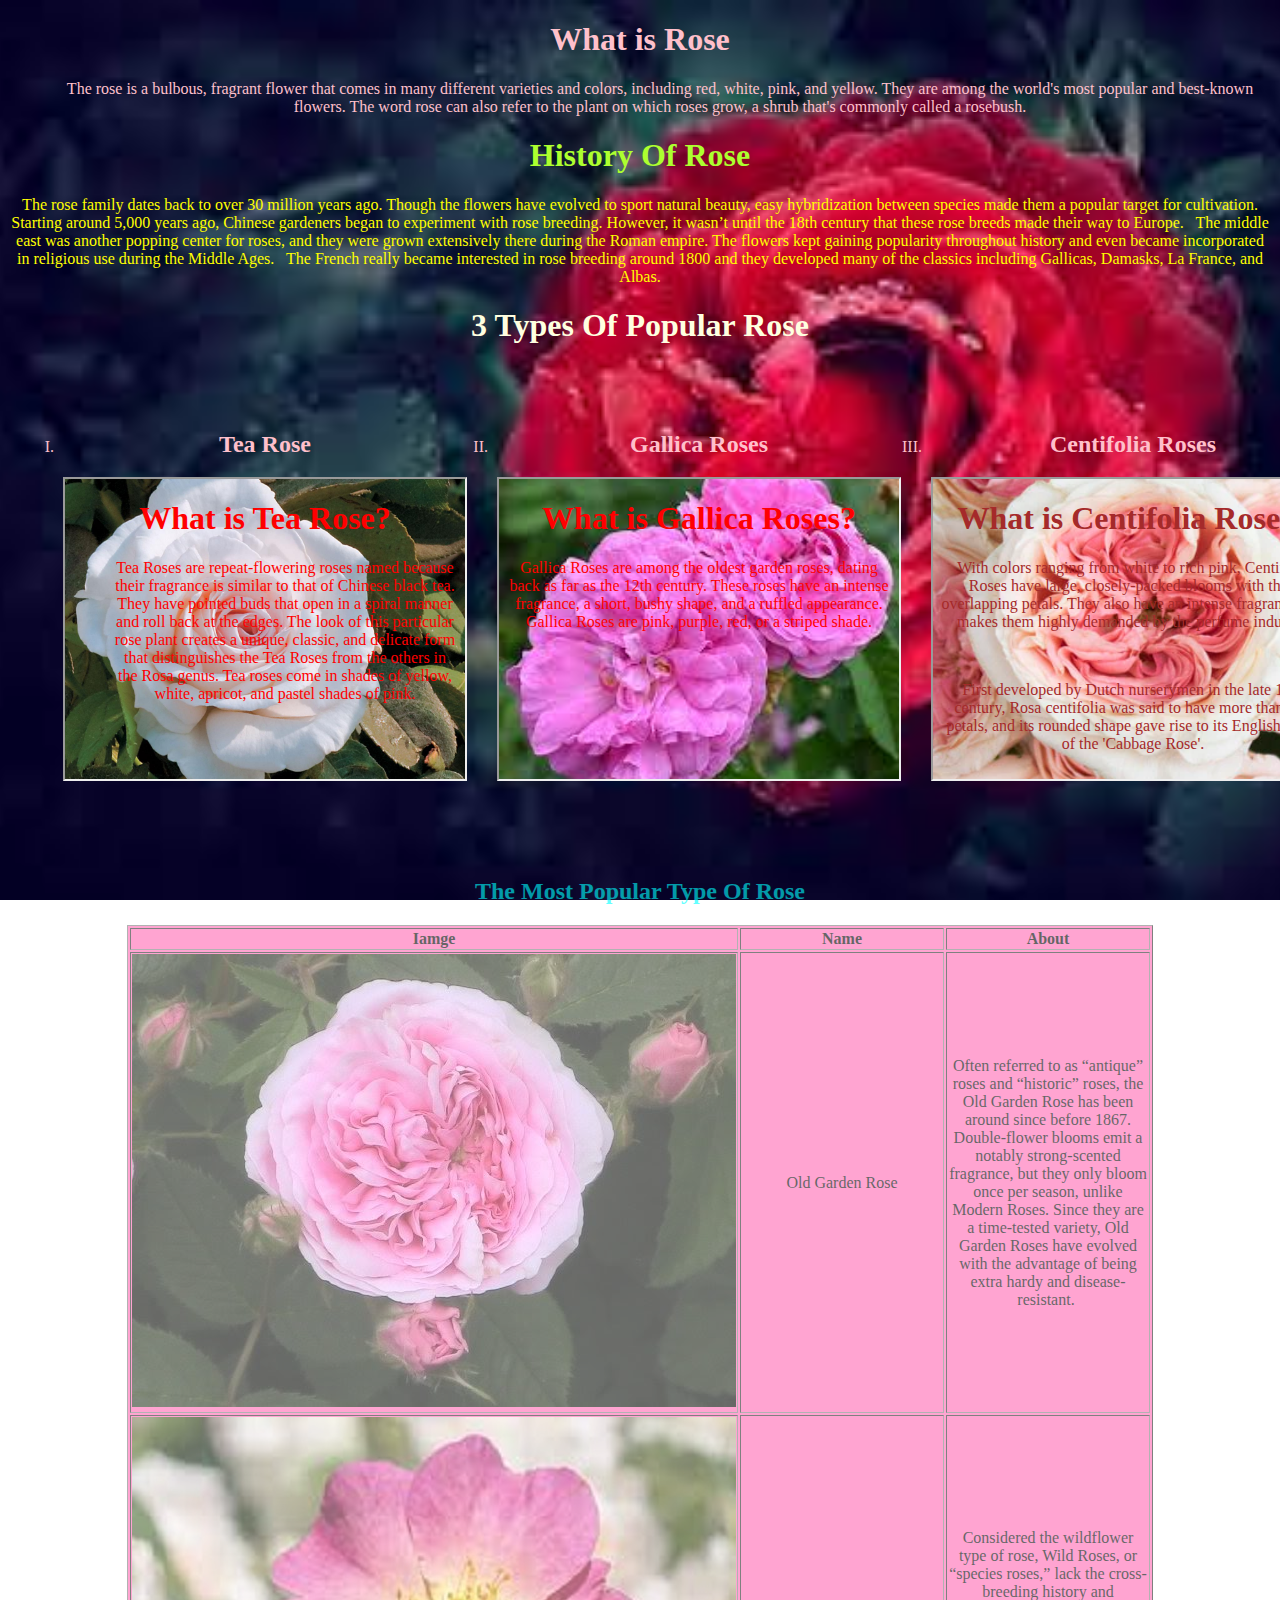
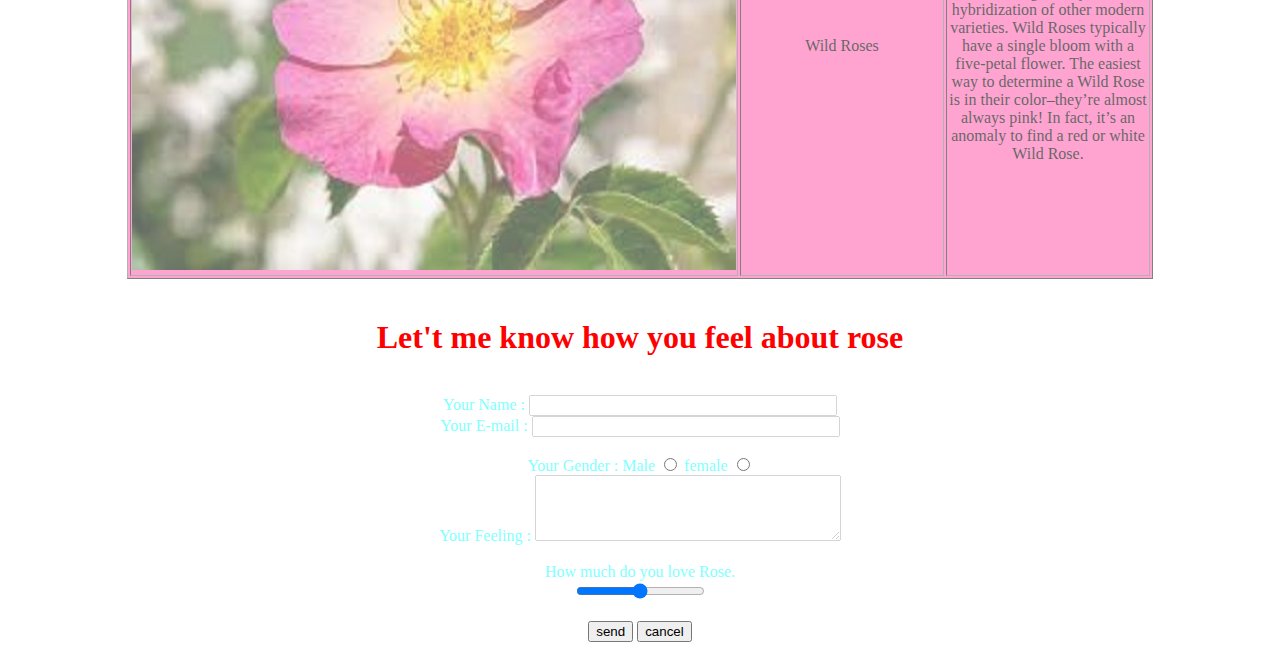
<file: index.html>
<!DOCTYPE html>
<html>
<head>
	<meta charset="utf-8">
	<meta name="viewport" content="width=device-width, initial-scale=1">
	<link rel="stylesheet" type="text/css" href="index.css">
	<title>The Rose</title>
</head>
<body>
	<dl>
		<dt> <h1>What is Rose</h1> </dt>
		<dd>The rose is a bulbous, fragrant flower that comes in many different varieties and colors, including red, white, pink, and yellow. They are among the world's most popular and best-known flowers. The word rose can also refer to the plant on which roses grow, a shrub that's commonly called a rosebush.</dd>
	</dl>

	<h1 class="historyH">History Of Rose</h1>
	<p class="history">The rose family dates back to over 30 million years ago. Though the flowers have evolved to sport natural beauty, easy hybridization between species made them a popular target for cultivation. Starting around 5,000 years ago, Chinese gardeners began to experiment with rose breeding. However, it wasn’t until the 18th century that these rose breeds made their way to Europe.

 

The middle east was another popping center for roses, and they were grown extensively there during the Roman empire. The flowers kept gaining popularity throughout history and even became incorporated in religious use during the Middle Ages.

 

The French really became interested in rose breeding around 1800 and they developed many of the classics including Gallicas, Damasks, La France, and Albas.</p>
<h1 id="type">3 Types Of Popular Rose </h1>
<ol type="I" id="list">
	<li class="nun">
		<h2>Tea Rose</h2>
		<iframe src="tearose.html" height="300" width="400"></iframe>
	</li>
	<li class="nun">
		<h2>Gallica Roses</h2>
		<iframe src="gallicaroses.html" height="300" width="400"></iframe>
	</li>
	<li class="nun">
		<h2>Centifolia Roses</h2>
		<iframe src="centifoliaroses.html" width="400" height="300"></iframe>
	</li>
</ol> <br>

               <!-- Form -->
	<table border="1" class="center">
		<caption> <h2 class="h2">The Most Popular Type Of Rose</h2> </caption>
		<thead>
			<tr>
				<th>Iamge</th>
				<th>Name</th>
				<th>About</th>
			</tr>
		</thead>
		<tbody>
			<tr>
				<td> <img src="oldgarden.jpg"> </td>
				<td>Old Garden Rose</td>
				<td>Often referred to as “antique” roses and “historic” roses, the Old Garden Rose has been around since before 1867. Double-flower blooms emit a notably strong-scented fragrance, but they only bloom once per season, unlike Modern Roses. Since they are a time-tested variety, Old Garden Roses have evolved with the advantage of being extra hardy and disease-resistant. </td>
			</tr>
			<tr>
				<td> <img src="wildrose.jpg"> </td>
				<td>Wild Roses</td>
				<td>Considered the wildflower type of rose, Wild Roses, or “species roses,” lack the cross-breeding history and hybridization of other modern varieties. Wild Roses typically have a single bloom with a five-petal flower. The easiest way to determine a Wild Rose is in their color–they’re almost always pink! In fact, it’s an anomaly to find a red or white Wild Rose.</td>
			</tr>
			 
		</tbody>
	</table><br>

	<div class="form">
	<form>
		<h1 style="color: red;">Let't me know how you feel about rose</h1><br>

		<label for="name">Your Name : </label>
		<input type="text" name="name" id="name"> <br>

		<label for="mail">Your E-mail :</label>
		<input type="text" name="mail" id="mail"><br><br>

		<label for="gender">Your Gender :</label>
		<label for="male">Male</label>
		<input type="radio" name="gender" id="male">
		<label for="female">female</label>
		<input type="radio" name="gender" id="female"> <br>

		<label for="feel">Your Feeling :</label>
		<textarea rows="4" cols="45" name="feel" id="feel"></textarea><br><br>

		<label for="love">How much do you love Rose.</label><br>
		<input type="range" name="love" id="love"><br><br>


		<input type="submit" value="send">

		<input type="reset" name="cancel" value="cancel">
	</form>	

		
	</div>
	              

</body>
</html>
</file>
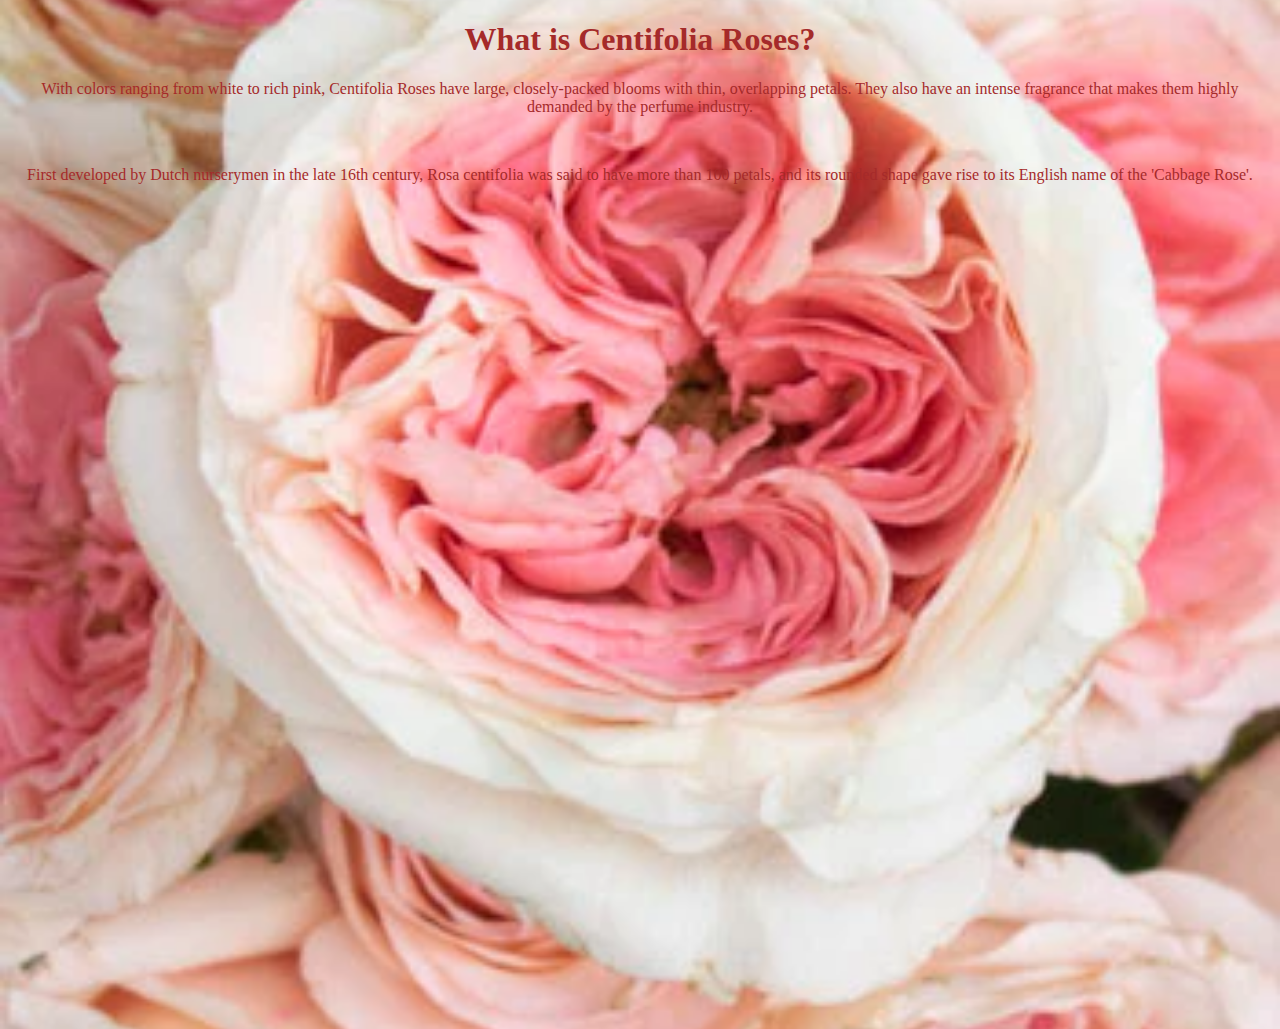
<file: centifoliaroses.html>
<!DOCTYPE html>
<html>
<head>
	<meta charset="utf-8">
	<meta name="viewport" content="width=device-width, initial-scale=1">
	<link rel="stylesheet" type="text/css" href="centifoliaroses.css">
	<title>Centifolia Roses</title>
</head>
<body>
	<h1>What is Centifolia Roses?</h1>
	<p>With colors ranging from white to rich pink, Centifolia Roses have large, closely-packed blooms with thin, overlapping petals. They also have an intense fragrance that makes them highly demanded by the perfume industry.
	</p><br><p>First developed by Dutch nurserymen in the late 16th century, Rosa centifolia was said to have more than 100 petals, and its rounded shape gave rise to its English name of the 'Cabbage Rose'.</p>

</body>
</html>
</file>
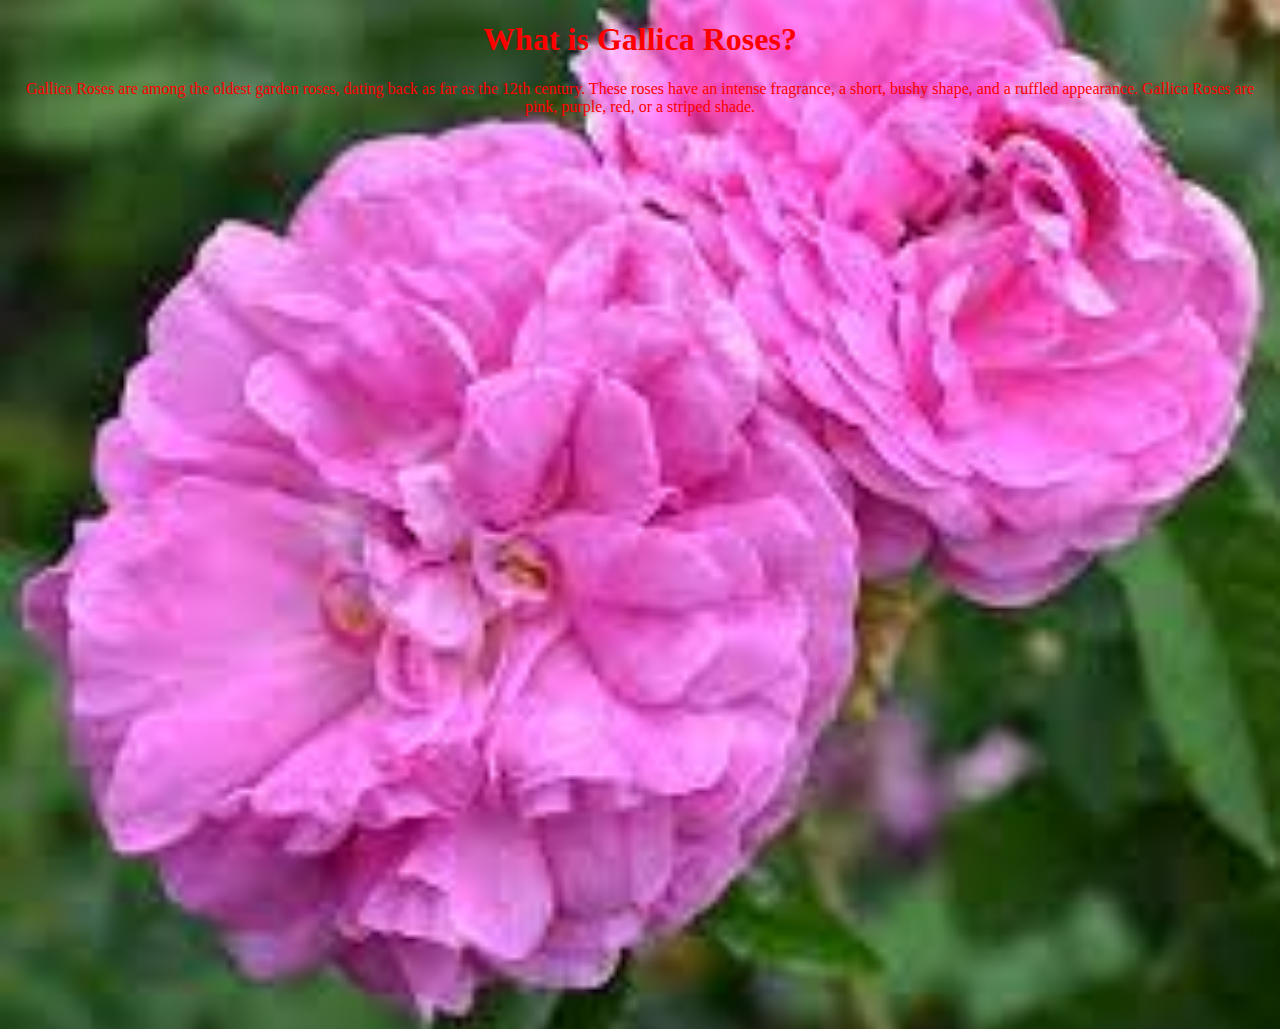
<file: gallicaroses.html>
<!DOCTYPE html>
<html>
<head>
	<meta charset="utf-8">
	<meta name="viewport" content="width=device-width, initial-scale=1">
	<link rel="stylesheet" type="text/css" href="gallicaroses.css">
	<title>Gallica Roses</title>
</head>
<body>
	<h1>What is Gallica Roses?</h1>
	<p>Gallica Roses are among the oldest garden roses, dating back as far as the 12th century. These roses have an intense fragrance, a short, bushy shape, and a ruffled appearance. Gallica Roses are pink, purple, red, or a striped shade.</p>

</body>
</html>
</file>
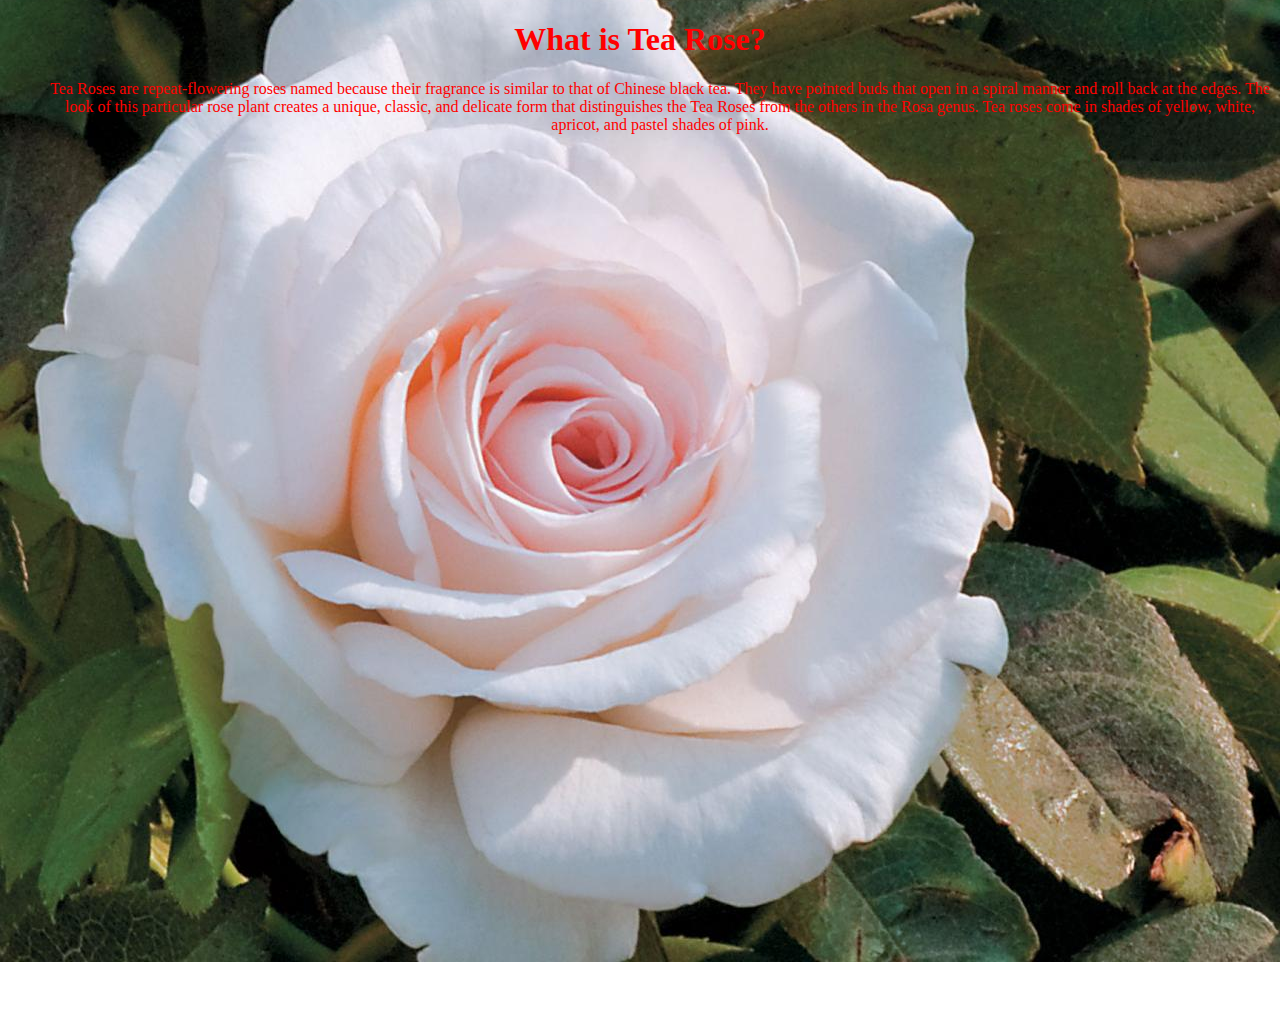
<file: tearose.html>
<!DOCTYPE html>
<html>
<head>
	<meta charset="utf-8">
	<meta name="viewport" content="width=device-width, initial-scale=1">
	<link rel="stylesheet" type="text/css" href="tearose.css">
	<title>Tea Rose</title>
</head>
<body>
	<dl class="tea">
		<dt><h1> What is Tea Rose?</h1> </dt>
		<dd>Tea Roses are repeat-flowering roses named because their fragrance is similar to that of Chinese black tea. They have pointed buds that open in a spiral manner and roll back at the edges.

The look of this particular rose plant creates a unique, classic, and delicate form that distinguishes the Tea Roses from the others in the Rosa genus. Tea roses come in shades of yellow, white, apricot, and pastel shades of pink.</dd>
	</dl>

</body>
</html>
</file>
<file: index.css>
body {
	
	background-image: url(rose2.jpg);
	background-repeat: no-repeat;
	background-position: center;
	background-attachment: fixed;
	background-size: cover;
	/*height: 3000px;*/

}

dl > dt > h1a {
	color: red;
}

dl{
	color: pink; 
	text-align: center;
}

.historyH {
	text-align: center;
	color: greenyellow;
}

.history{
	text-align: center;
	color: yellow;
}

#type{
	color: lightyellow;
	text-align: center;
}

#list{
	color: pink;
    display: flex;
    margin: 10px;
    padding: 30px;
    text-align: center;
    border: red;
    position: center;

}
.nun{
	padding: 5px;
	margin: 10px;
}

.center{
	margin-left: auto;
	margin-right: auto;
	background-color: hotpink;
	opacity: 0.6;
	

}
.h2{
	color: cyan;
}

td{
	width: 200px;
	height: 200px;
	text-align: center;
	

}

/*form*/
.form{
	text-align: center;
}

input[type="text"], textarea{
	opacity: 0.3;
	width: 300px;
}
label{
	color: cyan;
	opacity: 0.5;
}
</file>
<file: centifoliaroses.css>
body{
	background-image: url(centifoliaroses.jpg);
	background-repeat: no-repeat;
	background-position: center;
	background-attachment: fixed;
	background-size: cover;
	height: 1000px;
}

h1,p {
	text-align: center;
	color: brown;
}
</file>
<file: gallicaroses.css>
body{
	background-image: url(gallicaroses.jpg);
	background-repeat: no-repeat;
	background-position: center;
	background-attachment: fixed;
	background-size: cover;
	height: 1000px;
}

h1,p{
	text-align: center;
	color: red;
}
</file>
<file: tearose.css>
body {
	background-image: url(tearose.jpg);
	background-repeat: no-repeat;
	background-size: cover;
	background-position: center;
	background-attachment: fixed;
	height: 1000px;
	text-align: center;
	color: red;
}
</file>
